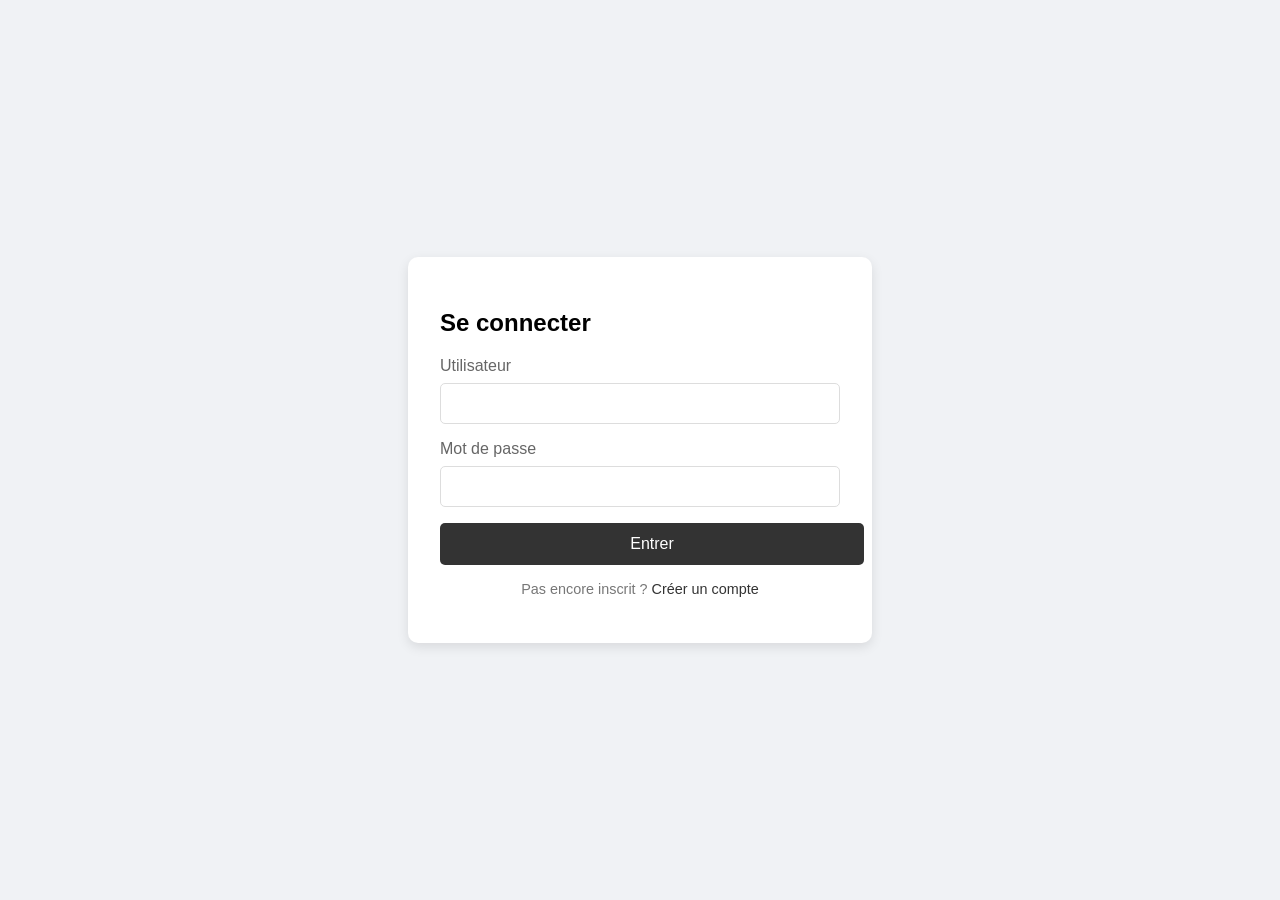
<file: index.html>
<!DOCTYPE html>
<html lang="en">
<head>
    <meta charset="UTF-8">
    <meta name="viewport" content="width=device-width, initial-scale=1.0">
    <title>Document</title>
    <link rel="stylesheet" href="style.css">
</head>
<body>
    <div class="login-container">
            <form class="login-form" action="accueil.html"></form>
            <h2>Se connecter</h2>
            <div class="input-group">
                <label for="username">Utilisateur</label>
                <input type="text" id="username" name="username" required>
            </div>
            <div class="input-group">
                <label for="password">Mot de passe</label>
                <input type="password" id="password" name="password" required>
            </div>
                <a href="accueil.html" class="login-btn" style="text-decoration: none; display: block; text-align: center;">
                Entrer     </a>
            <p class="message">Pas encore inscrit ? <a href="inscription.html">Créer un compte</a></p>
    
        </form>
    </div>
</body>
</html>
</file>
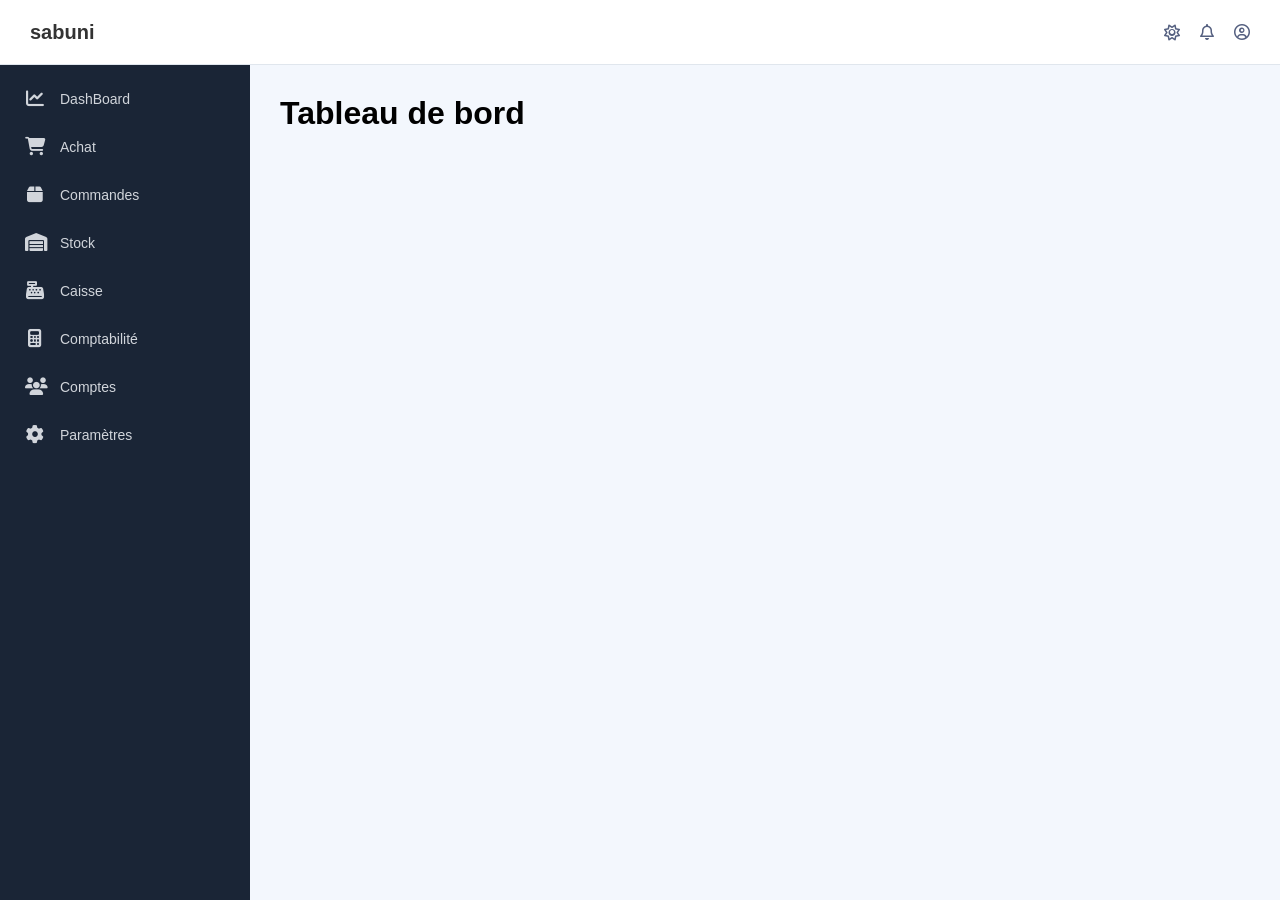
<file: accueil.html>
<!DOCTYPE html>
<html lang="en">
<head>
    <head>
    <meta charset="UTF-8">
    <meta name="viewport" content="width=device-width, initial-scale=1.0">
    <title>sabuni- Accueil</title>
    
    <link rel="stylesheet" href="https://cdnjs.cloudflare.com/ajax/libs/font-awesome/6.4.2/css/all.min.css">
    
    <style>
        * { margin: 0; padding: 0; box-sizing: border-box; }
        body { font-family: 'Segoe UI', sans-serif; display: flex; flex-direction: column; height: 100vh; background-color: #f3f7fd; }

        /* --- Barre du Haut (TopBar) --- */
        .top-bar {
            background-color: white;
            padding: 0 30px;
            display: flex;
            justify-content: space-between;
            align-items: center;
            height: 65px;
            border-bottom: 1px solid #e0e6ed;
        }
        .brand h2 { color: #333; font-size: 20px; }
        .top-icons { display: flex; gap: 20px; color: #556080; cursor: pointer; }

        /* --- Conteneur Principal --- */
        .app-container { display: flex; flex: 1; overflow: hidden; }

        /* --- Barre Latérale (Sidebar) --- */
        .sidebar {
            width: 250px;
            background-color: #1a2536; /* Bleu sombre de ta capture */
            color: #d1d5db;
            display: flex;
            flex-direction: column;
        }
        .nav-links { list-style: none; margin-top: 10px; }
        .nav-links li a {
            display: flex;
            align-items: center;
            padding: 15px 25px;
            color: #d1d5db;
            text-decoration: none;
            font-size: 14px;
            transition: 0.2s;
        }
        .nav-links li a:hover { background-color: #111827; color: white; }
        .nav-links li a i { margin-right: 15px; width: 20px; text-align: center; font-size: 18px; }

        /* --- Zone de Contenu --- */
        .main-content { flex: 1; padding: 30px; overflow-y: auto; }
    </style>
</head>
    


<body>

    <header class="top-bar">
        <div class="brand"><h2>sabuni</h2></div>
        <div class="top-icons">
            <i class="fa-regular fa-sun"></i>
            <i class="fa-regular fa-bell"></i>
            <i class="fa-regular fa-user-circle"></i>
        </div>
    </header>

    <div class="app-container">
        <nav class="sidebar">
            <ul class="nav-links">
                <li><a href="#"><i class="fa-solid fa-chart-line"></i> DashBoard</a></li>
                <li><a href="achat.html"><i class="fa-solid fa-cart-shopping"></i> Achat</a></li>
                <li><a href="command.html"><i class="fa-solid fa-box"></i> Commandes</a></li>
                
                <li><a href="stock.html"><i class="fa-solid fa-warehouse"></i> Stock</a></li>
                <li><a href="caisse.html"><i class="fa-solid fa-cash-register"></i> Caisse</a></li>
                <li><a href="comptablilite.html"><i class="fa-solid fa-calculator"></i> Comptabilité</a></li>
                <li><a href="#"><i class="fa-solid fa-users"></i> Comptes</a></li>
                <li><a href="parametre.html"><i class="fa-solid fa-gear"></i> Paramètres</a></li>
            </ul>
        </nav>

        <main class="main-content">
            <h1>Tableau de bord</h1>
        </main>
    </div>
</body>
</html>
</file>
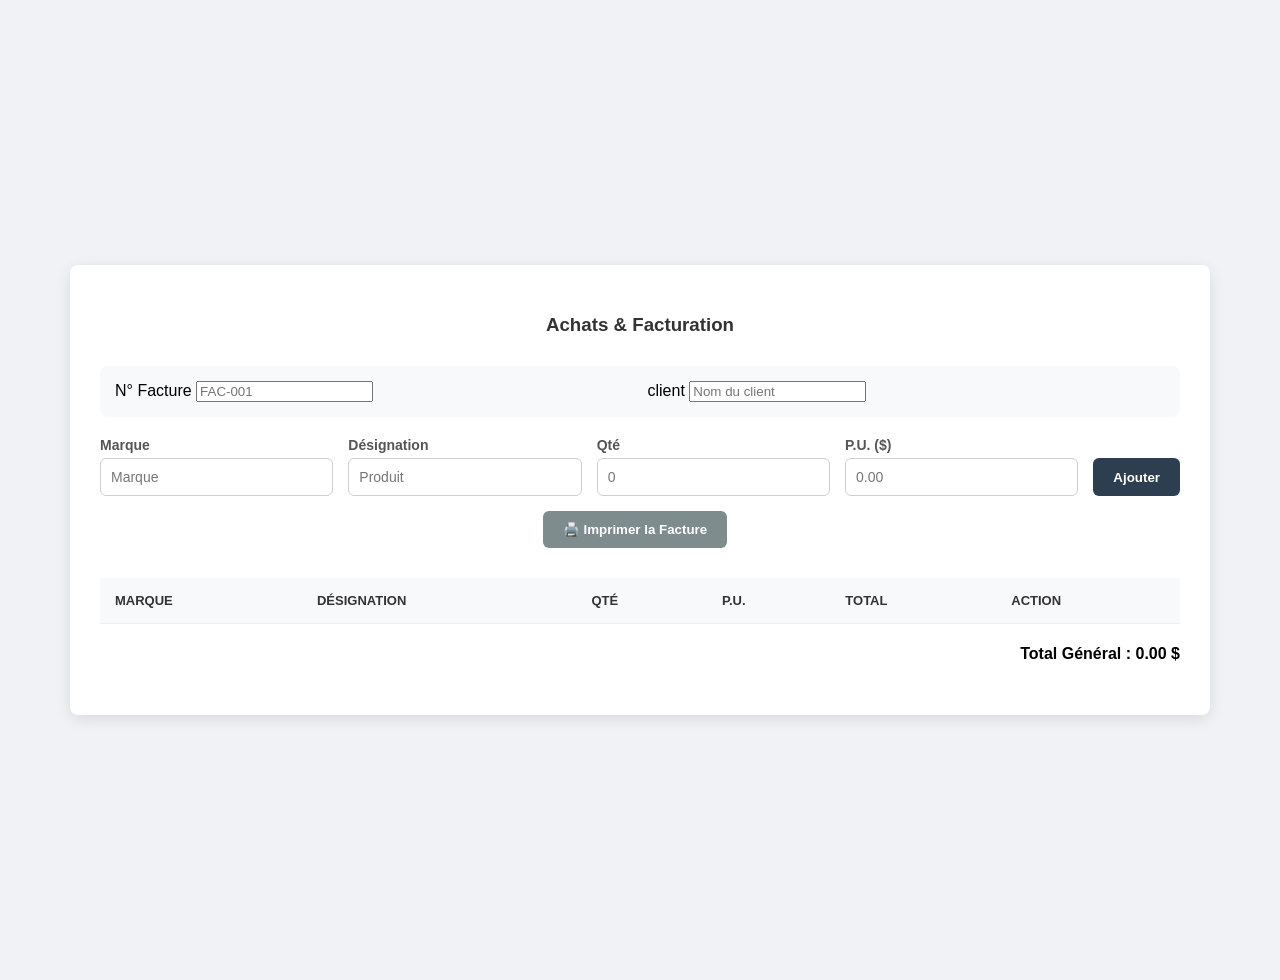
<file: achat.html>
<!DOCTYPE html>
<html lang="en">
<head>
    <meta charset="UTF-8">
    <meta name="viewport" content="width= , initial-scale=1.0">

    <link rel="stylesheet" href="style.css">
    <title>Document</title>
    <style>

  
    /* Styles généraux pour le corps de la page */
body {
    font-family: 'Segoe UI', Tahoma, Geneva, Verdana, sans-serif;
    background-color: #f0f2f5; /* Gris clair pour faire ressortir le contenu */
    margin: 0;
    padding: 40px;
    display: flex;
    justify-content: center;
}

/* Conteneur principal de la section achat */
.purchase-page-container {
    background: white;
    padding: 30px;
    border-radius: 8px;
    box-shadow: 0 4px 15px rgba(0,0,0,0.1);
    width: 90%;
    max-width: 1200px;
}

/* Titre principal */
h3 {
    text-align: center;
    color: #333;
    margin-bottom: 30px;
}

/* LE SECRET DE L'ALIGNEMENT SUR UNE LIGNE */
.form-inline {
    display: flex; /* Active Flexbox */
    flex-wrap: wrap; /* Permet le retour à la ligne si l'écran est trop petit (responsive) */
    gap: 15px; /* Espace entre les éléments */
    align-items: flex-end; /* Aligne le bas des champs avec le bas du bouton */
    justify-content: center; /* Centre le formulaire sur la page */
    margin-bottom: 30px;
}

/* Conteneur pour chaque paire Label/Input */
.form-inline .form-group {
    display: flex;
    flex-direction: column; /* Force le label AU-DESSUS de son input */
    flex: 1; /* Permet aux champs de prendre tout l'espace disponible (s'étirer) */
    min-width: 200px; /* Largeur minimale pour éviter qu'ils soient trop petits */
}

/* Style des labels */
.form-inline label {
    font-size: 14px;
    font-weight: 600;
    color: #555;
    margin-bottom: 5px; /* Espace entre le label et l'input */
}

/* Style des champs de saisie (input, select) */
.form-inline input,
.form-inline select {
    padding: 10px;
    border: 1px solid #ccd0d5;
    border-radius: 6px;
    font-size: 14px;
    transition: border-color 0.2s;
}

/* Effet au survol/focus d'un champ */
.form-inline input:focus,
.form-inline select:focus {
    border-color: #2c3e50;
    outline: none;
}

/* Style du bouton "Ajouter au panier" */
.btn-add {
    background-color: #2c3e50; /* Couleur sombre identique à ton menu d'accueil */
    color: white;
    border: none;
    padding: 11px 20px; /* Un peu plus pour s'aligner avec les inputs */
    border-radius: 6px;
    font-weight: 600;
    cursor: pointer;
    transition: background-color 0.2s;
    height: 38px; /* Hauteur fixe pour s'aligner parfaitement */
    align-self: flex-end; /* S'assure qu'il reste en bas de la ligne */
}

/* Effet au survol du bouton */
.btn-add:hover {
    background-color: #34495e;
}

/* --- Styles du tableau --- */
.purchase-table {
    width: 100%;
    border-collapse: collapse;
    margin-top: 20px;
}

.purchase-table th, 
.purchase-table td {
    text-align: left;
    padding: 15px;
    border-bottom: 1px solid #eee;
}

.purchase-table th {
    background-color: #f8f9fa;
    color: #333;
    font-weight: 600;
    text-transform: uppercase;
    font-size: 13px;
}

.purchase-table tr:hover {
    background-color: #f1f4f8; /* Petit effet au survol de la ligne */

/* Style du bouton Modifier */
.btn-edit {
    background-color: #f39c12; /* Orange pour l'action de modification */
    color: white;
    border: none;
    padding: 6px 12px;
    border-radius: 4px;
    cursor: pointer;
    margin-right: 5px;
    font-size: 13px;
    transition: 0.2s;
}

.btn-edit:hover {
    background-color: #e67e22;
}

/* Style du bouton Supprimer (pour rappel) */
.btn-delete {
    background-color: #e74c3c; /* Rouge pour la suppression */
    color: white;
    border: none;
    padding: 6px 12px;
    border-radius: 4px;
    cursor: pointer;
    font-size: 13px;
    transition: 0.2s;
}

.btn-delete:hover {
    background-color: #c0392b;
}

/* On ajuste la cellule des actions pour qu'elle soit assez large */
.purchase-table td:last-child {
    min-width: 160px;
}    
}
.form-group {
    flex: 1;
    min-width: 120px; /* Réduit pour laisser de la place à la Marque */
}

/* Style du bouton imprimer (Bleu gris) */
.btn-print {
    background-color: #7f8c8d;
    color: white;
    border: none;
    padding: 11px 20px;
    border-radius: 6px;
    font-weight: bold;
    cursor: pointer;
    margin-right: 10px;
}

/* --- CONFIGURATION POUR L'IMPRESSION --- */
@media print {
    /* Cache les menus, les formulaires de saisie et les boutons */
    nav, .purchase-form, .btn-print, .btn-save, .btn-edit, .btn-delete, .invoice-header input {
        display: none !important;
    }

    /* Enlève les ombres et les couleurs de fond du body pour économiser l'encre */
    body {
        background: white !important;
        padding: 0 !important;
    }

    .purchase-page-container {
        box-shadow: none !important;
        width: 100% !important;
        margin: 0 !important;
        padding: 0 !important;
    }

    /* Transforme les inputs de l'entête en texte simple pour l'impression */
    .invoice-header input {
        border: none !important;
        background: transparent !important;
        display: inline-block !important;
    }

    /* Affiche une bordure propre pour le tableau sur papier */
    .purchase-table {
        border: 1px solid #000 !important;
    }
    
    .purchase-table th, .purchase-table td {
        border: 1px solid #ddd !important;
    }
}


</style>
</head>
<body>

  <div class="purchase-page-container">
    <h3>Achats & Facturation</h3>
    
    <div class="invoice-header" style="display: flex; gap: 15px; margin-bottom: 20px; background: #f8f9fa; padding: 15px; border-radius: 8px;">
        <div class="form-group">
            <label>N° Facture</label>
            <input type="text" id="numFacture" placeholder="FAC-001">
        </div>
        <div class="form-group">
            <label>client</label>
            <input type="text" id="nomclient" placeholder="Nom du client">
        </div>
    </div>

    <div class="purchase-form form-inline">
        <div class="form-group">
            <label>Marque</label>
            <input type="text" id="marqueAchat" placeholder="Marque">
        </div>
        <div class="form-group">
            <label>Désignation</label>
            <input type="text" id="nomProduitAchat" placeholder="Produit">
        </div>
        <div class="form-group">
            <label>Qté</label>
            <input type="number" id="qteAchat" placeholder="0">
        </div>
        <div class="form-group">
            <label>P.U. ($)</label>
            <input type="number" id="prixUnitAchat" placeholder="0.00" step="0.01">
        </div>
          <button type="button" onclick="ajouterAuPanier()" class="btn-add">Ajouter</button>

      <button type="button" class="btn-print" onclick="imprimerFacture()">🖨️ Imprimer la Facture</button>
    
        
    </div>

    <table class="purchase-table">
        <thead>
            <tr>
                <th>Marque</th>
                <th>Désignation</th>
                <th>Qté</th>
                <th>P.U.</th>
                <th>Total</th>
                <th>Action</th>
            </tr>
        </thead>
        <tbody id="tbodyAchat"></tbody>
    </table>

    <div style="text-align: right; margin-top: 20px;">
        <h4 id="grandTotalDisplay">Total Général : 0.00 $</h4>
    </div>
</div>

    </button>
</div>

<script src="script.js"></script>

</body>
</html>
</body>
</html>
</file>
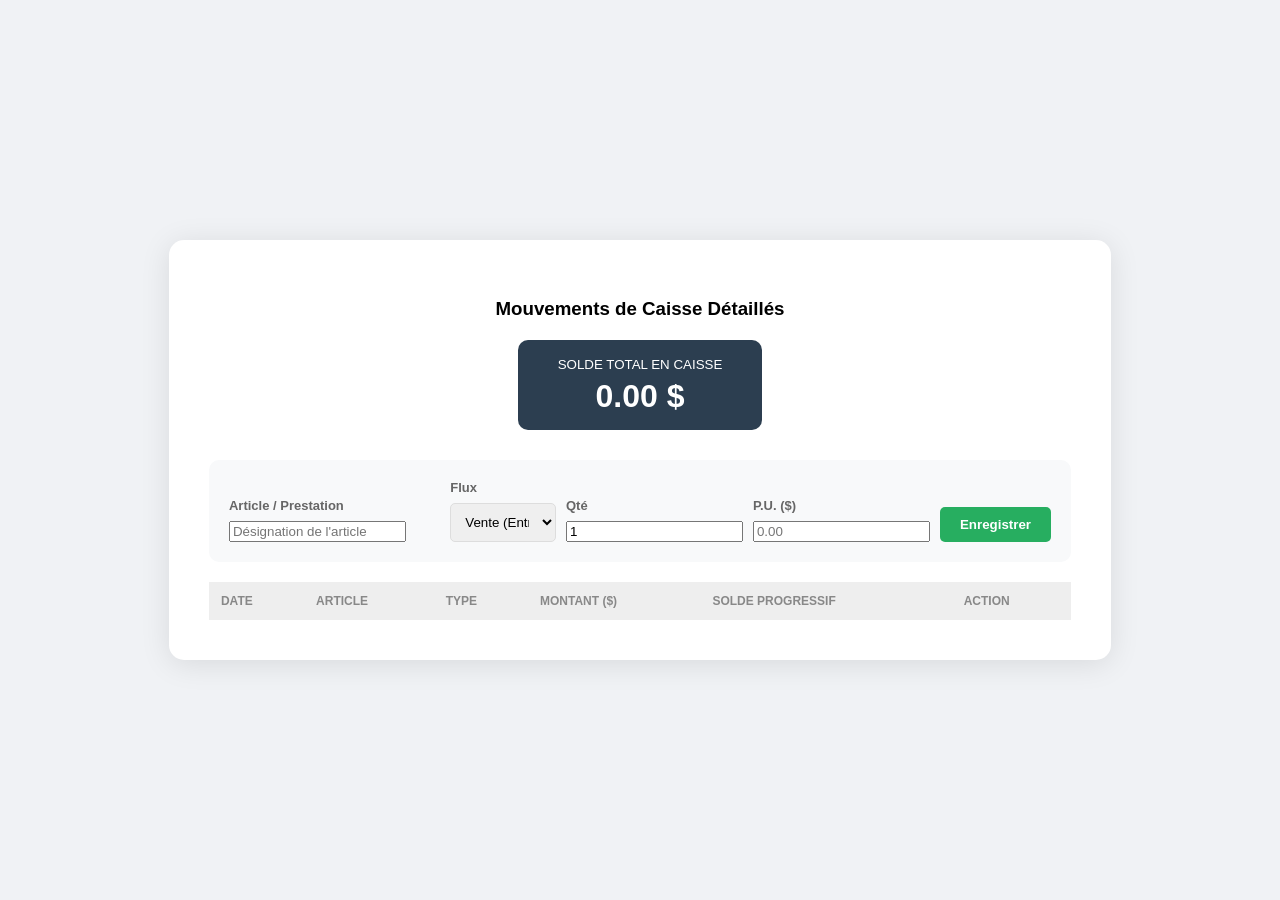
<file: caisse.html>
<!DOCTYPE html>
<html lang="en">
<head>
    <meta charset="UTF-8">
    <meta name="viewport" content="width=device-width, initial-scale=1.0">
     <link rel="stylesheet" href="style.css">

    <title>Document</title>
    <style>
        /* Couleurs pour les flux financiers */
.txt-entree {
    color: #27ae60;
    font-weight: bold;
}

.txt-sortie {
    color: #e74c3c;
    font-weight: bold;
}

/* On réutilise tes styles de base pour la cohérence */
.purchase-page-container {
    background: white;
    padding: 40px;
    border-radius: 15px;
    box-shadow: 0 4px 30px rgba(0,0,0,0.1);
    max-width: 1100px;
    margin: 30px auto;
}

.form-group label {
    display: block;
    margin-bottom: 8px;
    font-size: 13px;
    font-weight: 600;
    color: #666;
}

.purchase-table th {
    font-size: 12px;
    color: #888;
    text-transform: uppercase;
}

    </style>
</head>
<body>



    <div class="purchase-page-container">
    <h3 style="text-align: center; margin-bottom: 20px;">Mouvements de Caisse Détaillés</h3>

    <div style="display: flex; justify-content: center; margin-bottom: 30px;">
        <div style="background: #2c3e50; color: white; padding: 15px 40px; border-radius: 10px; text-align: center;">
            <small>SOLDE TOTAL EN CAISSE</small>
            <h1 id="soldeCaisseDisplay" style="margin: 5px 0 0 0;">0.00 $</h1>
        </div>
    </div>

    <div class="invoice-header" style="background: #f8f9fa; padding: 20px; border-radius: 10px; margin-bottom: 20px;">
        <div class="purchase-form" style="display: flex; gap: 10px; align-items: flex-end;">
            <div class="form-group" style="flex: 2;">
                <label>Article / Prestation</label>
                <input type="text" id="articleCaisse" placeholder="Désignation de l'article">
            </div>
            <div class="form-group" style="flex: 1;">
                <label>Flux</label>
                <select id="fluxCaisse" style="padding: 10px; border-radius: 5px; border: 1px solid #ddd; width: 100%;">
                    <option value="ENTREE">Vente (Entrée +)</option>
                    <option value="SORTIE">Achat (Sortie -)</option>
                </select>
            </div>
            <div class="form-group" style="flex: 0.5;">
                <label>Qté</label>
                <input type="number" id="qteCaisse" value="1">
            </div>
            <div class="form-group" style="flex: 1;">
                <label>P.U. ($)</label>
                <input type="number" id="puCaisse" placeholder="0.00">
            </div>
            <button type="button" onclick="enregistrerOperation()" class="btn-add" style="background: #27ae60; color: white; border: none; padding: 10px 20px; border-radius: 5px; cursor: pointer; font-weight: bold;">
                Enregistrer
            </button>
        </div>
    </div>

    <table class="purchase-table" style="width: 100%; border-collapse: collapse;">
        <thead>
            <tr style="background: #eee; text-align: left;">
                <th style="padding: 12px;">DATE</th>
                <th style="padding: 12px;">ARTICLE</th>
                <th style="padding: 12px;">TYPE</th>
                <th style="padding: 12px;">MONTANT ($)</th>
                <th style="padding: 12px;">SOLDE PROGRESSIF</th>
                <th style="padding: 12px;">ACTION</th>
            </tr>
        </thead>
        <tbody id="tbodyCaisse">
            </tbody>
    </table>
</div>
<script src="script.js"></script>
    
</body>
</html>
</file>
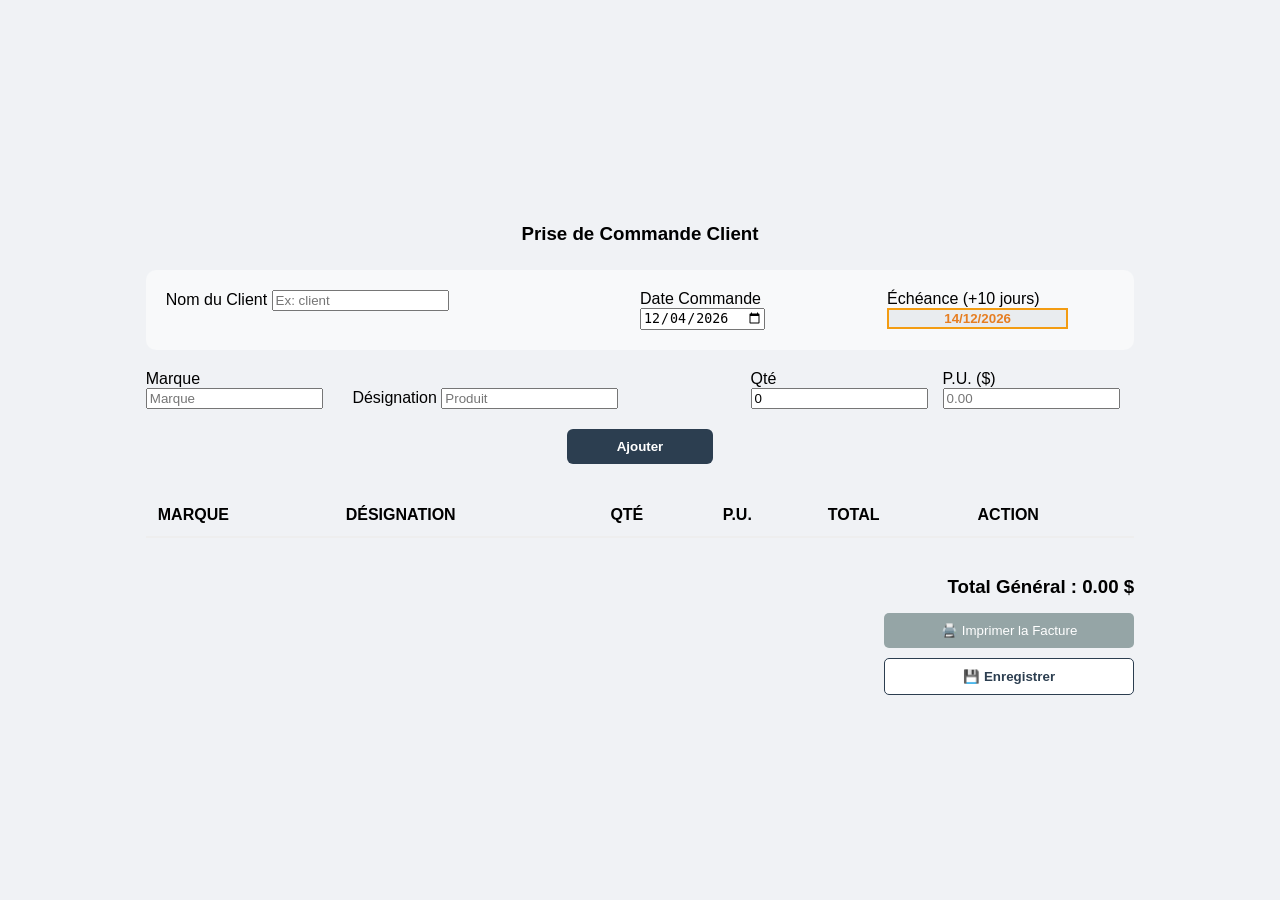
<file: command.html>
<!DOCTYPE html>
<html lang="en">
<head>
    <meta charset="UTF-8">
    <meta name="viewport" content="width=device-width, initial-scale=1.0">
     <link rel="stylesheet" href="style.css">
    <title>Document</title>
    <style>
        /* Couleur spécifique pour l'onglet commande */
#dateEcheance {
    border: 2px solid #f39c12 !important;
    color: #e67e22 !important;
    text-align: center;
}

.btn-add[style*="#f39c12"]:hover {
    background-color: #d35400 !important;
}

/* Style pour l'entête commande client */
.invoice-header-fields {
    border-left: 5px solid #f39c12;
}


    </style>
</head>
<body>
   <div class="purchase-page-container">
    <h3 style="text-align: center; margin-bottom: 25px; font-weight: 600;">Prise de Commande Client</h3>
    
    <div class="invoice-header" style="background: #f8f9fa; padding: 20px; border-radius: 10px; margin-bottom: 20px; display: flex; gap: 20px;">
        <div class="form-group" style="flex: 2;">
            <label>Nom du Client</label>
            <input type="text" id="nomClientCmd" placeholder="Ex: client">
        </div>
        <div class="form-group" style="flex: 1;">
            <label>Date Commande</label>
            <input type="date" id="dateCmd" onchange="majEcheance()">
        </div>
        <div class="form-group" style="flex: 1;">
            <label>Échéance (+10 jours)</label>
            <input type="text" id="dateEcheance" readonly style="background: #e9ecef; font-weight: bold; color: #2c3e50;">
        </div>
    </div>

    <div class="purchase-form" style="display: flex; gap: 15px; align-items: flex-end; margin-bottom: 20px;">
        <div class="form-group" style="flex: 1;">
            <label>Marque</label>
            <input type="text" id="marqueCmd" placeholder="Marque">
        </div>
        <div class="form-group" style="flex: 2;">
            <label>Désignation</label>
            <input type="text" id="prodCmd" placeholder="Produit">
        </div>
        <div class="form-group" style="flex: 0.5;">
            <label>Qté</label>
            <input type="number" id="qteCmd" value="0">
        </div>
        <div class="form-group" style="flex: 1;">
            <label>P.U. ($)</label>
            <input type="number" id="prixCmd" placeholder="0.00" step="0.01">
        </div>
    </div>

    <div style="text-align: center; margin-bottom: 30px;">
        <button type="button" onclick="ajouterLigneCommande()" style="background-color: #2c3e50; color: white; padding: 10px 50px; border-radius: 6px; border: none; cursor: pointer; font-weight: bold;">
            Ajouter
        </button>
    </div>

    <table class="purchase-table" style="width: 100%; border-collapse: collapse; margin-bottom: 20px;">
        <thead>
            <tr style="border-bottom: 2px solid #eee; text-align: left;">
                <th style="padding: 12px;">MARQUE</th>
                <th style="padding: 12px;">DÉSIGNATION</th>
                <th style="padding: 12px;">QTÉ</th>
                <th style="padding: 12px;">P.U.</th>
                <th style="padding: 12px;">TOTAL</th>
                <th style="padding: 12px;">ACTION</th>
            </tr>
        </thead>
        <tbody id="tbodyCommande">
            </tbody>
    </table>

    <div style="display: flex; justify-content: flex-end; margin-top: 20px;">
        <div style="text-align: right; width: 250px;">
            <h3 id="totalCommandeDisplay" style="margin-bottom: 15px;">Total Général : 0.00 $</h3>
            
            <button class="btn-sidebar" style="background: #95a5a6; color: white; width: 100%; padding: 10px; border-radius: 5px; border: none; margin-bottom: 10px; cursor: pointer;" onclick="window.print()">
                🖨️ Imprimer la Facture
            </button>
            <button class="btn-sidebar" style="background: white; border: 1px solid #2c3e50; color: #2c3e50; width: 100%; padding: 10px; border-radius: 5px; cursor: pointer; font-weight: bold;" onclick="validerCommande()">
                💾 Enregistrer
            </button>
        </div>
    </div>
</div>
<script src="script.js"></script>
</body>
</html>
</file>
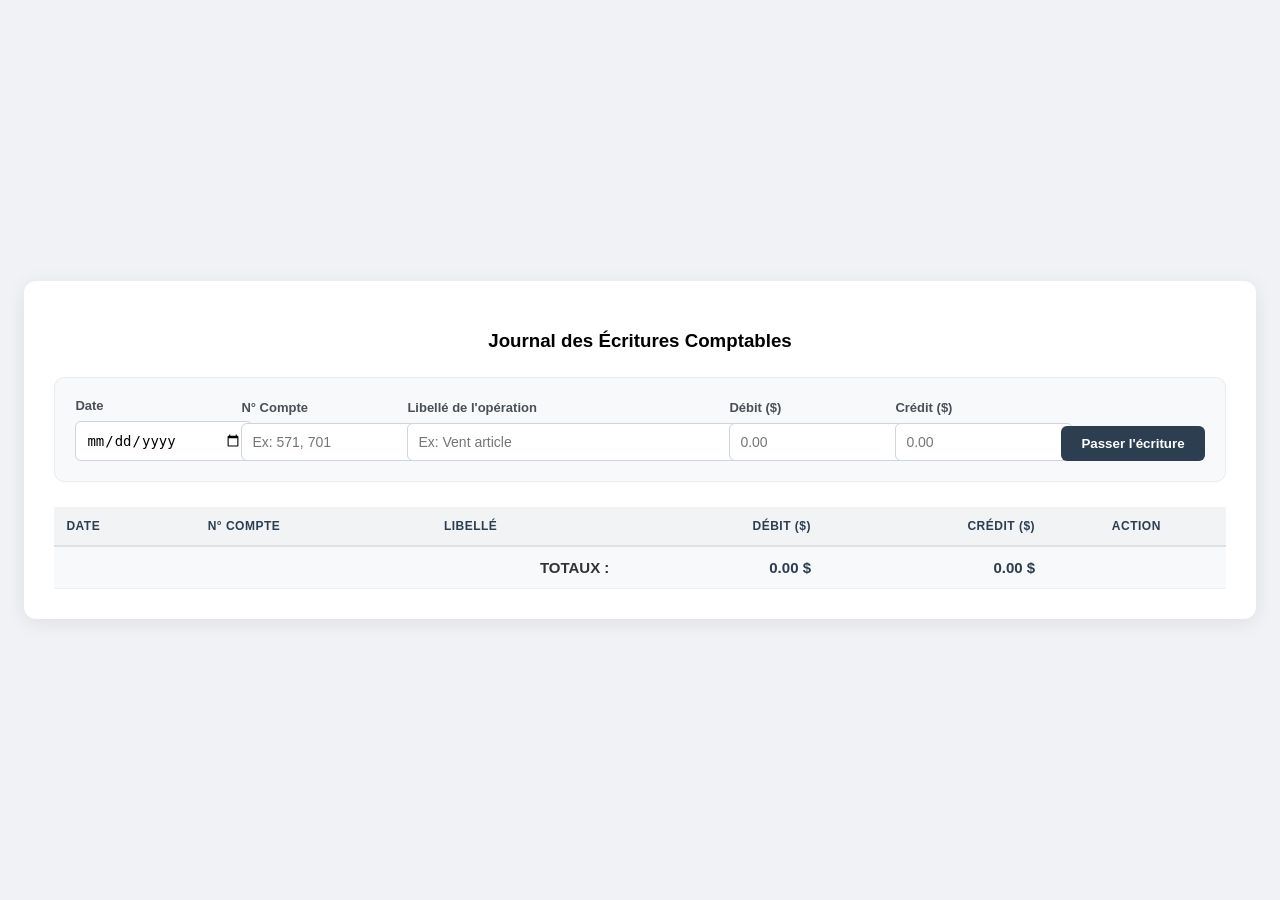
<file: comptablilite.html>
<!DOCTYPE html>
<html lang="en">
<head>
    <meta charset="UTF-8">
    <meta name="viewport" content="width=device-width, initial-scale=1.0">
     <link rel="stylesheet" href="style.css">
    <title>Document</title>
    <style>
        /* Conteneur principal identique à l'Achat */
.purchase-page-container {
    background-color: white;
    padding: 30px;
    border-radius: 12px;
    box-shadow: 0 4px 20px rgba(0, 0, 0, 0.08);
    max-width: 1200px;
    margin: 20px auto;
    font-family: 'Segoe UI', Tahoma, Geneva, Verdana, sans-serif;
}

/* Style de l'entête de saisie (Zone grise) */
.invoice-header {
    background-color: #f8f9fa;
    border: 1px solid #e9ecef;
    padding: 20px;
    border-radius: 10px;
    margin-bottom: 25px;
}

.form-group label {
    display: block;
    font-size: 13px;
    font-weight: 600;
    color: #495057;
    margin-bottom: 8px;
}

.form-group input {
    width: 100%;
    padding: 10px;
    border: 1px solid #ced4da;
    border-radius: 6px;
    font-size: 14px;
    transition: border-color 0.2s;
}

.form-group input:focus {
    border-color: #2c3e50;
    outline: none;
}

/* Style du Tableau Comptable */
.purchase-table {
    width: 100%;
    border-collapse: collapse;
    margin-top: 10px;
}

.purchase-table th {
    background-color: #f1f3f5;
    color: #2c3e50;
    text-transform: uppercase;
    font-size: 12px;
    letter-spacing: 0.5px;
    padding: 15px;
    border-bottom: 2px solid #dee2e6;
}

.purchase-table td {
    padding: 12px 15px;
    border-bottom: 1px solid #eee;
    font-size: 14px;
    color: #333;
}

/* Ligne des totaux en bas (Footer) */
.purchase-table tfoot td {
    background-color: #f8f9fa;
    font-weight: bold;
    font-size: 15px;
    border-top: 2px solid #2c3e50;
}

/* Bouton "Passer l'écriture" */
.btn-add {
    transition: opacity 0.2s, transform 0.1s;
}

.btn-add:active {
    transform: scale(0.98);
}

/* Alertes d'équilibre (Vert/Rouge) */
#alerteEquilibre {
    transition: all 0.3s ease;
    font-size: 14px;
    border: 1px solid transparent;
}


    </style>
</head>
<body>
    <div class="purchase-page-container">
    <h3 style="text-align: center; margin-bottom: 25px;">Journal des Écritures Comptables</h3>

    <div class="invoice-header" style="background: #f8f9fa; padding: 20px; border-radius: 10px; margin-bottom: 25px;">
        <div class="purchase-form" style="display: flex; gap: 10px; align-items: flex-end; flex-wrap: wrap;">
            <div class="form-group" style="flex: 1;">
                <label>Date</label>
                <input type="date" id="dateCompta">
            </div>
            <div class="form-group" style="flex: 1;">
                <label>N° Compte</label>
                <input type="text" id="numCompte" placeholder="Ex: 571, 701">
            </div>
            <div class="form-group" style="flex: 2;">
                <label>Libellé de l'opération</label>
                <input type="text" id="libelleCompta" placeholder="Ex: Vent article">
            </div>
            <div class="form-group" style="flex: 1;">
                <label>Débit ($)</label>
                <input type="number" id="debitCompta" placeholder="0.00" step="0.01">
            </div>
            <div class="form-group" style="flex: 1;">
                <label>Crédit ($)</label>
                <input type="number" id="creditCompta" placeholder="0.00" step="0.01">
            </div>
            <button type="button" onclick="ajouterEcriture()" class="btn-add" style="background-color: #2c3e50; color: white; padding: 10px 20px; border: none; border-radius: 6px; cursor: pointer; font-weight: bold;">
                Passer l'écriture
            </button>
        </div>
    </div>

    <table class="purchase-table" style="width: 100%; border-collapse: collapse;">
        <thead>
            <tr style="background-color: #f1f2f6; border-bottom: 2px solid #ccc;">
                <th style="padding: 12px; text-align: left;">DATE</th>
                <th style="padding: 12px; text-align: left;">N° COMPTE</th>
                <th style="padding: 12px; text-align: left;">LIBELLÉ</th>
                <th style="padding: 12px; text-align: right;">DÉBIT ($)</th>
                <th style="padding: 12px; text-align: right;">CRÉDIT ($)</th>
                <th style="padding: 12px; text-align: center;">ACTION</th>
            </tr>
        </thead>
        <tbody id="tbodyCompta">
            </tbody>
        <tfoot>
            <tr style="background: #e9ecef; font-weight: bold;">
                <td colspan="3" style="padding: 12px; text-align: right;">TOTAUX :</td>
                <td id="totalDebit" style="padding: 12px; text-align: right; color: #2c3e50;">0.00 $</td>
                <td id="totalCredit" style="padding: 12px; text-align: right; color: #2c3e50;">0.00 $</td>
                <td></td>
            </tr>
        </tfoot>
    </table>

    <div id="alerteEquilibre" style="margin-top: 15px; text-align: center; font-weight: bold; padding: 10px; border-radius: 5px; display: none;">
    </div>
</div>
 <script src="script.js"></script>
</body>
</html>
</file>
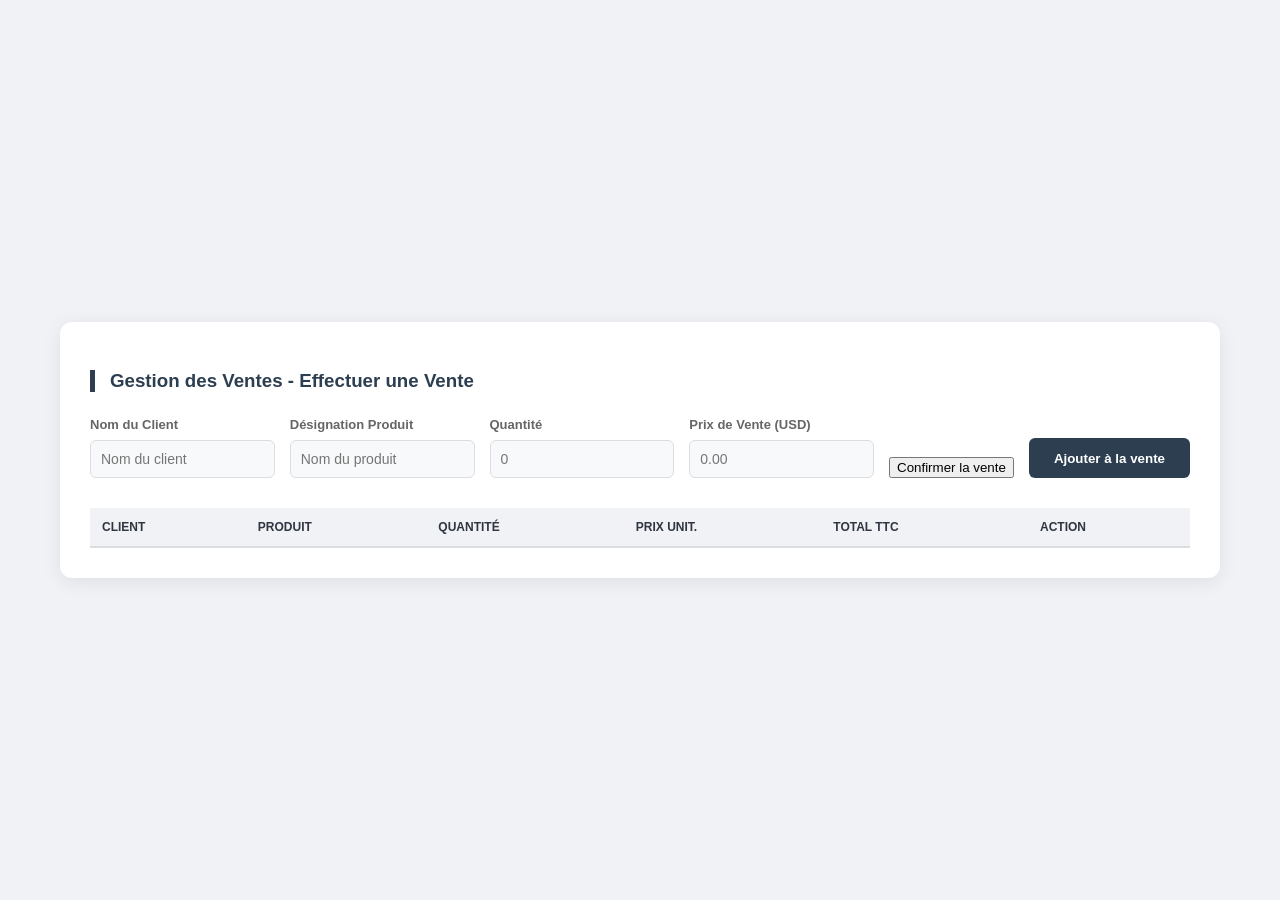
<file: facturation.html>
<!DOCTYPE html>
<html lang="en">
<head>
    <meta charset="UTF-8">
    <meta name="viewport" content="width=device-width, initial-scale=1.0">
    
     <link rel="stylesheet" href="style.css"> </head>
    <title>Facturation</title>
    <style>
        /* --- CONTENEUR PRINCIPAL (Ombre blanche comme sur ta capture) --- */
.purchase-page-container {
    background: white;
    padding: 30px;
    border-radius: 12px;
    box-shadow: 0 4px 20px rgba(0,0,0,0.08);
    width: 95%;
    max-width: 1100px;
    margin: 20px auto;
}

h3 {
    color: #2c3e50;
    font-weight: 600;
    margin-bottom: 25px;
    border-left: 5px solid #2c3e50;
    padding-left: 15px;
}

/* --- FORMULAIRE EN LIGNE (FLEXBOX) --- */
.form-inline {
    display: flex;
    flex-wrap: wrap;
    gap: 15px;
    align-items: flex-end; /* Aligne le bas des champs avec le bouton */
    margin-bottom: 30px;
}

.form-group {
    display: flex;
    flex-direction: column;
    flex: 1;
    min-width: 150px;
}

.form-group label {
    font-size: 13px;
    font-weight: 600;
    color: #666;
    margin-bottom: 8px;
}

.form-group input {
    padding: 10px;
    border: 1px solid #dcdde1;
    border-radius: 6px;
    font-size: 14px;
    background-color: #f8f9fa;
}

/* --- BOUTON AJOUTER (Bleu foncé comme Duka Boost) --- */
.btn-add {
    background-color: #2c3e50;
    color: white;
    border: none;
    padding: 11px 25px;
    border-radius: 6px;
    font-weight: bold;
    cursor: pointer;
    transition: 0.3s;
    height: 40px;
}

.btn-add:hover {
    background-color: #34495e;
}

/* --- TABLEAU DES VENTES --- */
.purchase-table {
    width: 100%;
    border-collapse: collapse;
    margin-top: 10px;
}

.purchase-table th {
    background-color: #f1f2f6;
    color: #2f3640;
    text-align: left;
    padding: 12px;
    font-size: 12px;
    text-transform: uppercase;
    border-bottom: 2px solid #dcdde1;
}

.purchase-table td {
    padding: 12px;
    border-bottom: 1px solid #f1f2f6;
    font-size: 14px;
}

/* --- BOUTONS D'ACTION DANS LE TABLEAU --- */
.btn-edit {
    background-color: #ebedef;
    color: #2c3e50;
    border: 1px solid #dcdde1;
    padding: 5px 10px;
    border-radius: 4px;
    cursor: pointer;
    font-size: 12px;
}

.btn-delete {
    background-color: #ebedef;
    color: #c0392b;
    border: 1px solid #dcdde1;
    padding: 5px 10px;
    border-radius: 4px;
    cursor: pointer;
    font-size: 12px;
}

.btn-edit:hover { background-color: #dcdde1; }
.btn-delete:hover { background-color: #fadbd8; }

/* --- TOTAL EN GRAS --- */
strong {
    color: #2c3e50;
    font-size: 15px;
}
    </style>
</head>
<body>
    <div class="purchase-page-container">
    <h3>Gestion des Ventes - Effectuer une Vente</h3>
    
    <div class="purchase-form form-inline">
        <div class="form-group">
            <label for="clientNom">Nom du Client</label>
            <input type="text" id="clientNom" placeholder="Nom du client">
        </div>

        <div class="form-group">
            <label for="produitVente">Désignation Produit</label>
            <input type="text" id="produitVente" placeholder="Nom du produit">
        </div>
        
        <div class="form-group">
            <label for="qteVente">Quantité</label>
            <input type="number" id="qteVente" placeholder="0" min="1">
        </div>

        <div class="form-group">
            <label for="prixVente">Prix de Vente (USD)</label>
            <input type="number" id="prixVente" placeholder="0.00" step="0.01">
        </div>
        <button onclick="enregistrerVente('panneau_solaire', 1)">Confirmer la vente</button>
        <button type="button" onclick="ajouterVente()" class="btn-add">Ajouter à la vente</button>
    </div>

    <table class="purchase-table" id="tableVente">
        <thead>
            <tr>
                <th>Client</th>
                <th>Produit</th>
                <th>Quantité</th>
                <th>Prix Unit.</th>
                <th>Total TTC</th>
                <th>Action</th>
            </tr>
        </thead>
        <tbody id="tbodyVente">
            </tbody>
    </table>
    <script src="script.js"></script>
</div>
    
</body>
</html>
</file>
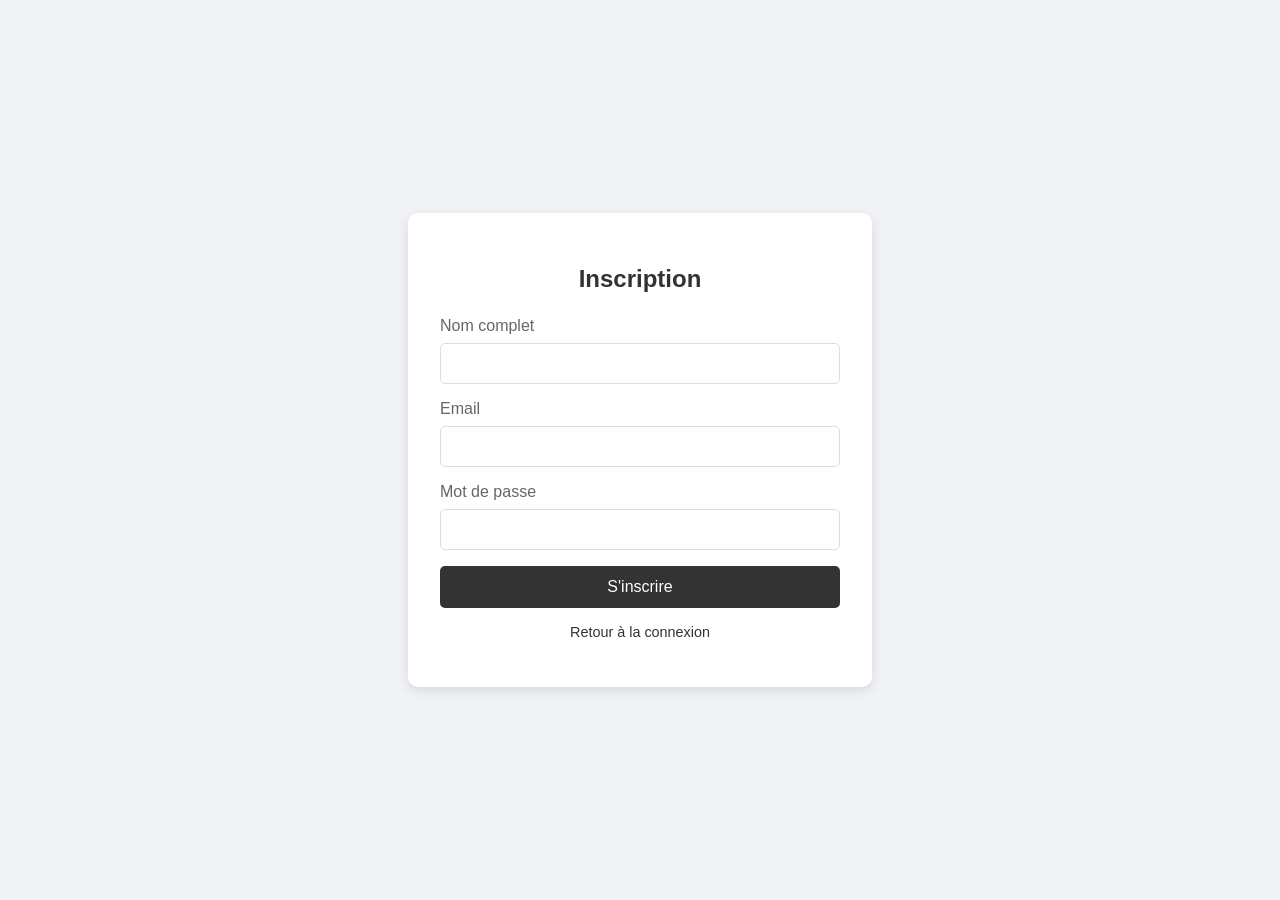
<file: inscription.html>
<!DOCTYPE html>
<html lang="en">
<head>
    <meta charset="UTF-8">
    <meta name="viewport" content="width=, initial-scale=1.0">
    <link rel="stylesheet" href="style.css"> </head>
    <title>Document</title>
</head>
<body>
    <div class="login-container">
        <form class="login-form" action="index.html">
            <h2>Inscription</h2>
            <div class="input-group">
                <label>Nom complet</label>
                <input type="text" required>
            </div>
            <div class="input-group">
                <label>Email</label>
                <input type="email" required>
            </div>
            <div class="input-group">
                <label>Mot de passe</label>
                <input type="password" required>
            </div>
            <button type="submit" class="login-btn">S'inscrire</button>
           <p class="message"><a href="index.html">Retour à la connexion</a></p>
        </form>
    </div>
    
 <script src="script.js"></script>
    
</body>
</html>
</file>
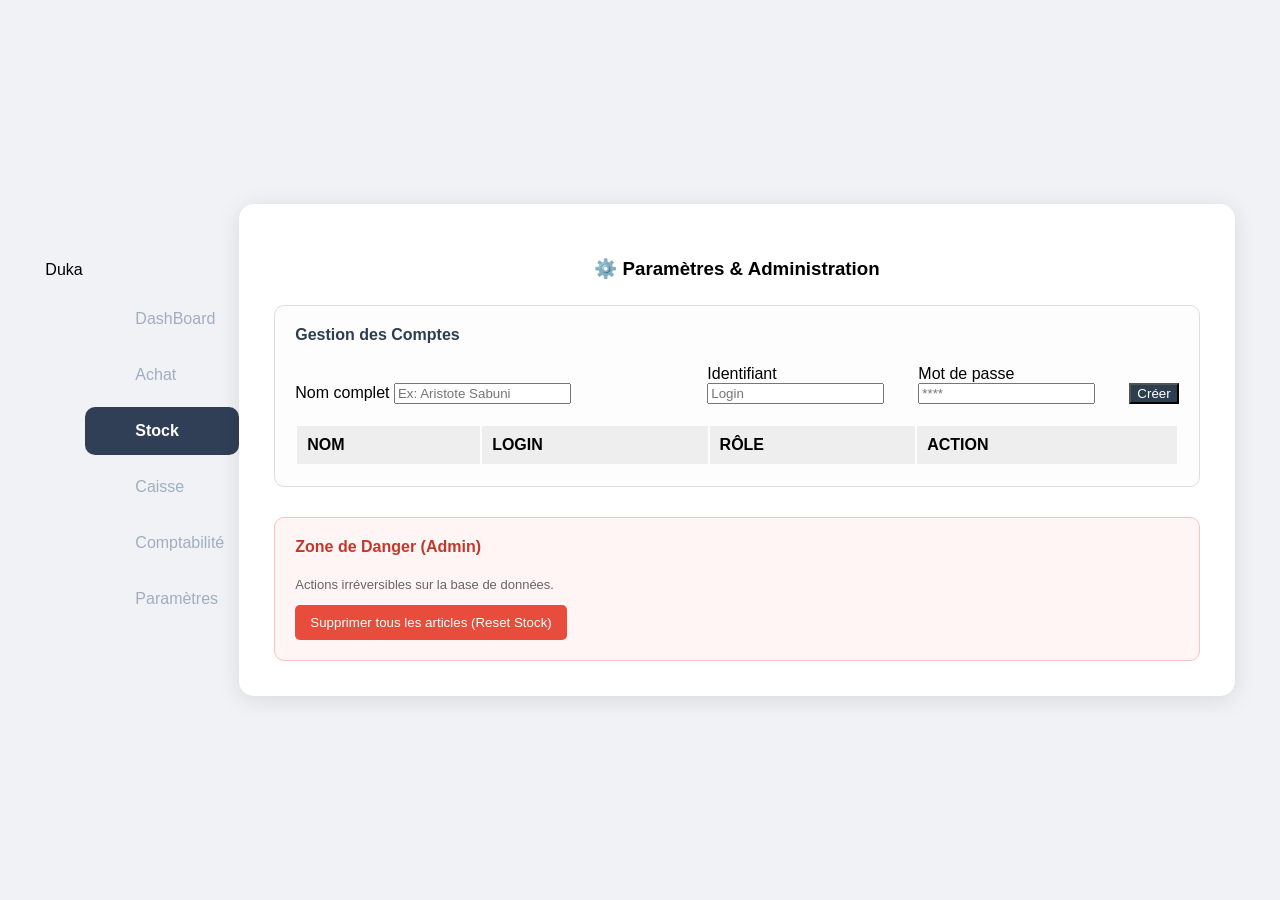
<file: parametre.html>
<!DOCTYPE html>
<html lang="en">
<head>
    <meta charset="UTF-8">
    <meta name="viewport" content="width=device-width, initial-scale=1.0">
    <link rel="stylesheet" href="style.css">
    <title>Document</title>
    <style>
        /* Style pour la zone de danger (Admin uniquement) */
.danger-zone {
    border: 2px solid #f5c6cb;
    background-color: #fff5f5;
    padding: 25px;
    border-radius: 12px;
    margin-top: 30px;
}

.danger-zone h4 {
    color: #721c24;
    margin-top: 0;
    display: flex;
    align-items: center;
    gap: 10px;
}

/* Bouton de suppression critique */
.btn-danger {
    background-color: #e74c3c;
    color: white;
    border: none;
    padding: 12px 20px;
    border-radius: 6px;
    font-weight: bold;
    cursor: pointer;
    transition: background 0.3s;
}

.btn-danger:hover {
    background-color: #c0392b;
}

/* Badge pour les rôles utilisateurs */
.badge-role {
    background-color: #e3f2fd;
    color: #1976d2;
    padding: 4px 10px;
    border-radius: 20px;
    font-size: 12px;
    font-weight: bold;
}

/* On réutilise tes styles existants pour la cohérence visuelle */
.purchase-page-container {
    background: white;
    padding: 35px;
    border-radius: 15px;
    box-shadow: 0 4px 25px rgba(0,0,0,0.1);
}

.invoice-header {
    background: #f8f9fa;
    border: 1px solid #e9ecef;
}



        .sidebar ul {
            list-style: none;
        }

        .sidebar li {
            padding: 15px;
            margin-bottom: 8px;
            cursor: pointer;
            border-radius: 10px;
            color: #a0aec0;
            display: flex;
            align-items: center;
            transition: 0.2s;
        }

        .sidebar li i {
            margin-right: 15px;
            width: 20px;
            font-size: 18px;
            text-align: center;
        }

        .sidebar li:hover {
            background-color: rgba(255, 255, 255, 0.05);
            color: white;
        }

        .sidebar li.active {
            background-color: #303f56; /* Bleu légèrement plus clair */
            color: white;
            font-weight: 600;
        }
    </style>
</head>
<body>

    
    <div class="sidebar">
        <div class="brand-logo">Duka</div>
        <ul>
            <li><i class="fa fa-th-large"></i> DashBoard</li>
            <li><i class="fa fa-shopping-cart"></i> Achat</li>
            <li class="active"><i class="fa fa-boxes"></i> Stock</li> <li><i class="fa fa-wallet"></i> Caisse</li>
            <li><i class="fa fa-chart-line"></i> Comptabilité</li>
            <li><i class="fa fa-cog"></i> Paramètres</li>
        </ul>
    </div>


    <div class="purchase-page-container">
    <h3 style="text-align: center; margin-bottom: 25px;">⚙️ Paramètres & Administration</h3>

    <div class="invoice-header" style="background: #fdfdfd; border: 1px solid #ddd; padding: 20px; border-radius: 10px; margin-bottom: 30px;">
        <h4 style="margin-top: 0; color: #2c3e50;">Gestion des Comptes</h4>
        <div class="purchase-form form-inline" style="display: flex; gap: 10px; align-items: flex-end;">
            <div class="form-group" style="flex: 2;">
                <label>Nom complet</label>
                <input type="text" id="userName" placeholder="Ex: Aristote Sabuni">
            </div>
            <div class="form-group" style="flex: 1;">
                <label>Identifiant</label>
                <input type="text" id="userLogin" placeholder="Login">
            </div>
            <div class="form-group" style="flex: 1;">
                <label>Mot de passe</label>
                <input type="password" id="userPass" placeholder="****">
            </div>
            <button type="button" onclick="creerUtilisateur()" class="btn-add" style="background: #2c3e50; color: white;">Créer</button>
        </div>

        <table class="purchase-table" style="width: 100%; margin-top: 20px;">
            <thead>
                <tr style="text-align: left; background: #eee;">
                    <th style="padding: 10px;">NOM</th>
                    <th style="padding: 10px;">LOGIN</th>
                    <th style="padding: 10px;">RÔLE</th>
                    <th style="padding: 10px;">ACTION</th>
                </tr>
            </thead>
            <tbody id="tbodyUsers">
                </tbody>
        </table>
    </div>

    <div style="border: 1px solid #fac1c1; background: #fff5f5; padding: 20px; border-radius: 10px;">
        <h4 style="color: #c0392b; margin-top: 0;">Zone de Danger (Admin)</h4>
        <p style="font-size: 13px; color: #666;">Actions irréversibles sur la base de données.</p>
        <button onclick="nettoyerArticles()" style="background: #e74c3c; color: white; border: none; padding: 10px 15px; border-radius: 5px; cursor: pointer;">
            Supprimer tous les articles (Reset Stock)
        </button>
    </div>
</div>
 <script src="script.js"></script>
    
    
</body>
</html>
</file>
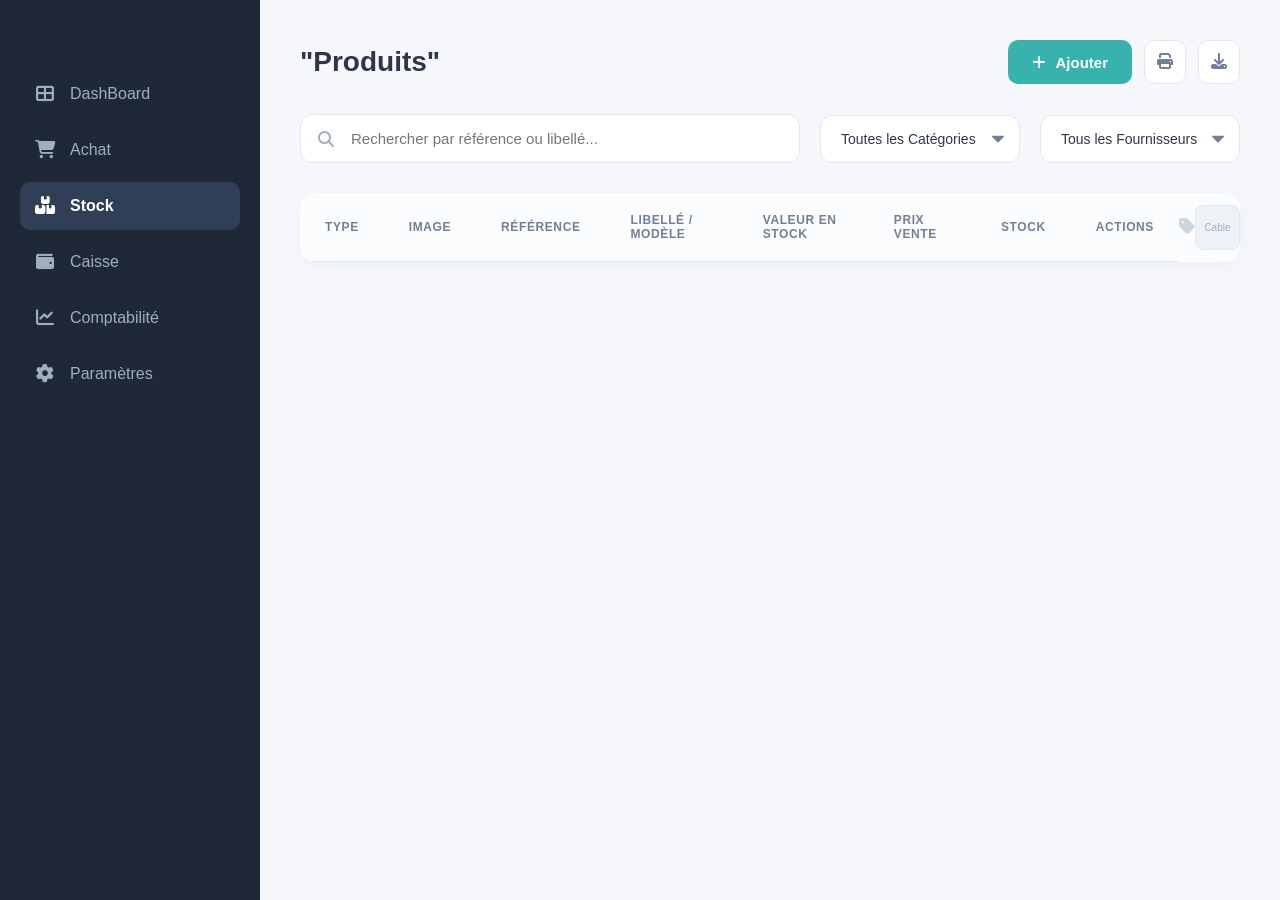
<file: stock.html>
<!DOCTYPE html>
<html lang="fr">
<head>
    <meta charset="UTF-8">
    <meta name="viewport" content="width=device-width, initial-scale=1.0">
    <title> État de Stock</title>
    <link rel="stylesheet" href="https://cdnjs.cloudflare.com/ajax/libs/font-awesome/6.4.0/css/all.min.css">
    
    <style>
        
        :root {
            --sidebar-bg: #1e2837;      /* Le bleu nuit de ta sidebar */
            --main-bg: #f5f7fb;         /* Gris ultra-clair pour le fond */
            --primary-green: #38b2ac;   /* Le vert Teal du bouton Ajouter */
            --text-dark: #2d3748;       /* Texte principal */
            --text-muted: #718096;      /* Texte secondaire (références) */
            --border-color: #e2e8f0;    /* Bordures légères */
            --card-bg: #ffffff;         /* Fond blanc pur pour le tableau */
        }

        * {
            margin: 0;
            padding: 0;
            box-sizing: border-box;
            font-family: 'Segoe UI', Tahoma, Geneva, Verdana, sans-serif; /* Police moderne */
        }

        body {
            display: flex;
            background-color: var(--main-bg);
            color: var(--text-dark);
            height: 100vh;
            overflow: hidden; /* Empêche le scroll sur toute la page */
        }

       
        .sidebar {
            width: 260px; 
            background-color: var(--sidebar-bg);
            color: white;
            display: flex;
            flex-direction: column;
            padding: 30px 20px;
            flex-shrink: 0;
        }

        .brand-logo {
            font-size: 26px;
            font-weight: 700;
            color: white;
            margin-bottom: 40px;
            padding-left: 10px;
        }

        .sidebar ul {
            list-style: none;
        }

        .sidebar li {
            padding: 15px;
            margin-bottom: 8px;
            cursor: pointer;
            border-radius: 10px;
            color: #a0aec0;
            display: flex;
            align-items: center;
            transition: 0.2s;
        }

        .sidebar li i {
            margin-right: 15px;
            width: 20px;
            font-size: 18px;
            text-align: center;
        }

        .sidebar li:hover {
            background-color: rgba(255, 255, 255, 0.05);
            color: white;
        }

        .sidebar li.active {
            background-color: #303f56; /* Bleu légèrement plus clair */
            color: white;
            font-weight: 600;
        }

       
        .main-content {
            flex-grow: 1;
            padding: 40px; /* Grands espacements comme sur la photo */
            overflow-y: auto; /* Scroll uniquement ici */
        }

        .content-header {
            display: flex;
            justify-content: space-between;
            align-items: center;
            margin-bottom: 30px;
        }

        .content-header h1 {
            font-size: 28px;
            font-weight: 600;
            color: var(--text-dark);
        }

        .header-actions {
            display: flex;
            gap: 12px;
        }

       
        .btn-add {
            background-color: var(--primary-green);
            color: white;
            border: none;
            padding: 12px 24px;
            border-radius: 10px;
            font-weight: 600;
            font-size: 15px;
            cursor: pointer;
            display: flex;
            align-items: center;
            gap: 10px;
            transition: 0.2s;
        }

        .btn-add:hover { background-color: #2c8d88; }

        .btn-icon-outline {
            background-color: var(--card-bg);
            border: 1px solid var(--border-color);
            color: var(--text-muted);
            padding: 12px;
            border-radius: 10px;
            cursor: pointer;
            font-size: 16px;
            transition: 0.2s;
        }

        .btn-icon-outline:hover { background-color: #f8fafc; color: var(--text-dark); }

        
           
        .filter-bar {
            display: flex;
            gap: 20px;
            margin-bottom: 30px;
            align-items: center;
        }

        .search-box {
            position: relative;
            flex-grow: 1; /* Prend tout l'espace */
        }

        .search-box i {
            position: absolute;
            left: 18px;
            top: 50%;
            transform: translateY(-50%);
            color: #a0aec0;
            font-size: 16px;
        }

        .search-box input {
            width: 100%;
            padding: 15px 15px 15px 50px; /* Espace pour l'icône */
            border: 1px solid var(--border-color);
            border-radius: 12px;
            background-color: var(--card-bg);
            font-size: 15px;
            outline: none;
            transition: 0.2s;
        }

        .search-box input:focus { border-color: var(--primary-green); box-shadow: 0 0 0 3px rgba(56, 178, 172, 0.1); }

        /* Dropdowns filtres */
        .filter-dropdown {
            background-color: var(--card-bg);
            border: 1px solid var(--border-color);
            color: var(--text-dark);
            padding: 15px 20px;
            border-radius: 12px;
            font-size: 14px;
            cursor: pointer;
            min-width: 200px;
            appearance: none; /* Cache la flèche par défaut */
            background-image: url('data:image/svg+xml;charset=US-ASCII,%3Csvg%20xmlns%3D%22http%3A%2F%2Fwww.w3.org%2F2000%2Fsvg%22%20width%3D%22292.4%22%20height%3D%22292.4%22%3E%3Cpath%20fill%3D%22%23718096%22%20d%3D%22M287%2069.4a17.6%2017.6%200%200%200-13-5.4H18.4c-5%200-9.3%201.8-12.9%205.4A17.6%2017.6%200%200%200%200%2082.3c0%204.9%201.8%209.3%205.4%2012.9l128%20127.9c3.6%203.6%207.8%205.4%2012.8%205.4s9.2-1.8%2012.8-5.4L287%2095.2c3.6-3.6%205.4-7.8%205.4-12.9%200-5-1.8-9.3-5.4-12.9z%22%2F%3E%3C%2Fsvg%3E');
            background-repeat: no-repeat;
            background-position: right 15px top 50%;
            background-size: 12px auto;
        }

        .table-container {
            background-color: var(--card-bg);
            border-radius: 16px; /* Bords très arrondis comme sur la photo */
            box-shadow: 0 4px 15px rgba(0, 0, 0, 0.03); /* Ombre très légère */
            overflow: hidden; /* Pour que les arrondis fonctionnent */
        }

        table {
            width: 100%;
            border-collapse: collapse;
        }

        /* En-tête du tableau */
        thead tr {
            background-color: #fbfcfd; /* Fond très légèrement grisé */
        }

        th {
            text-align: left;
            padding: 20px 25px;
            font-size: 12px;
            font-weight: 700;
            color: #718096; /* Texte grisé */
            text-transform: uppercase; /* Tout en majuscules */
            letter-spacing: 0.05em; /* Espacement des lettres */
            border-bottom: 1px solid var(--border-color);
        }

        
        tbody td {
            padding: 20px 25px; /* Cellules hautes et aérées */
            border-bottom: 1px solid #f1f5f9; /* Lignes séparatrices très fines */
            font-size: 15px;
            color: var(--text-dark);
            vertical-align: middle; /* Aligne tout au centre verticalement */
        }

        /* Effet au survol d'une ligne */
        tbody tr:hover {
            background-color: #fdfdfd;
        }

        /* Styles spécifiques aux colonnes */
        .col-type i { color: #cbd5e0; font-size: 18px; }

        .col-img { padding-top: 10px; padding-bottom: 10px; }
        .prod-thumb {
            width: 45px;
            height: 45px;
            border-radius: 8px;
            object-fit: cover;
            border: 1px solid var(--border-color);
            background-color: #edf2f7; /* Gris si pas d'image */
            display: flex; align-items: center; justify-content: center; font-size: 10px; color: #a0aec0;
        }

        .col-ref { color: var(--text-muted); font-weight: 500; }
        .col-name { font-weight: 600; color: var(--text-dark); }
        .col-val { font-weight: 500; }
        .col-prix { font-weight: 500; }

        /* Badges de Stock (Swiver Exact) */
        .stock-badge {
            padding: 6px 14px;
            border-radius: 20px;
            font-weight: 700;
            font-size: 13px;
            display: inline-block;
            min-width: 45px;
            text-align: center;
        }

        .badge-green { background-color: #e6fffa; color: #38b2ac; } /* En stock */
        .badge-orange { background-color: #fffaf0; color: #f6ad55; } /* Critique */
        .badge-red { background-color: #fff5f5; color: #e53e3e; }    /* Rupture */

        /* Icônes d'action */
        .col-actions { text-align: right; }
        .action-icon {
            font-size: 18px;
            cursor: pointer;
            margin-left: 15px;
            transition: 0.2s;
        }

        .edit-icon { color: #63b3ed; } /* Bleu modif */
        .edit-icon:hover { color: #3182ce; }

        .delete-icon { color: #feb2b2; } /* Rouge suppr clair */
        .delete-icon:hover { color: #e53e3e; }

    </style>
</head>
<body>

    <div class="sidebar">
        <div class="brand-logo"></div>
        <ul>
            <li><i class="fa fa-th-large"></i> DashBoard</li>
            <li><i class="fa fa-shopping-cart"></i> Achat</li>
            <li class="active"><i class="fa fa-boxes"></i> Stock</li> 
            <li><i class="fa fa-wallet"></i> Caisse</li>
            <li><i class="fa fa-chart-line"></i> Comptabilité</li>
            <li><i class="fa fa-cog"></i> Paramètres</li>
        </ul>
    </div>

    <div class="main-content">
        
        <div class="content-header">
            <h1>"Produits"</h1>
            <div class="header-actions">
                <button class="btn-add"><i class="fa fa-plus"></i> Ajouter</button>
                <button class="btn-icon-outline"><i class="fa fa-print"></i></button>
                <button class="btn-icon-outline"><i class="fa fa-download"></i></button>
            </div>
        </div>

        <div class="filter-bar">
            <div class="search-box">
                <i class="fa fa-search"></i>
                <input type="text" placeholder="Rechercher par référence ou libellé...">
            </div>
            <select class="filter-dropdown">
                <option>Toutes les Catégories</option>
            </select>
            <select class="filter-dropdown">
                <option>Tous les Fournisseurs</option>
            </select>
        </div>

        <div class="table-container">
            <table>
                <thead>
                    <tr>
                        <th>TYPE</th>
                        <th>IMAGE</th>
                        <th>RÉFÉRENCE</th>
                        <th>LIBELLÉ / MODÈLE</th>
                        <th>VALEUR EN STOCK</th>
                        <th>PRIX VENTE</th>
                        <th>STOCK</th>
                        <th>ACTIONS</th>
                    
                        <td class="col-type"><i class="fa fa-tag"></i></td>
                        <td class="col-img">
                            <div class="prod-thumb">Cable</div>
                       
                    </tr>
                </tbody>
            </table>
        </div>

    </div> </body>
</html>
</file>
<file: style.css>
body {
    font-family: 'Segoe UI', Tahoma, Geneva, Verdana, sans-serif;
    background-color: #f0f2f5;
    display: flex;
    justify-content: center;
    align-items: center;
    height: 100vh;
    margin: 0;
}

.login-container {
    background-color: #ffffff;
    padding: 2rem;
    border-radius: 10px;
    box-shadow: 0 4px 12px rgba(0, 0, 0, 0.1);
    width: 100%;
    max-width: 400px;
}

.login-form h2 {
    text-align: center;
    color: #333;
    margin-bottom: 1.5rem;
}

.input-group {
    margin-bottom: 1rem;
}

.input-group label {
    display: block;
    margin-bottom: 0.5rem;
    color: #666;
}

.input-group input {
    width: 100%;
    padding: 0.75rem;
    border: 1px solid #ddd;
    border-radius: 5px;
    box-sizing: border-box; /* Évite que l'input dépasse du cadre */
}

.login-btn {
    width: 100%;
    padding: 0.75rem;
    border: none;
    border-radius: 5px;
    background-color:#333 ;
    color: white;
    font-size: 1rem;
    cursor: pointer;
    transition: background-color 0.3s;
}

.login-btn:hover {
    background-color: #333;
}

.message {
    text-align: center;
    font-size: 0.9rem;
    margin-top: 1rem;
    color: #777;
}

.message a {
    color: #333;
    text-decoration: none;
}
</file>
